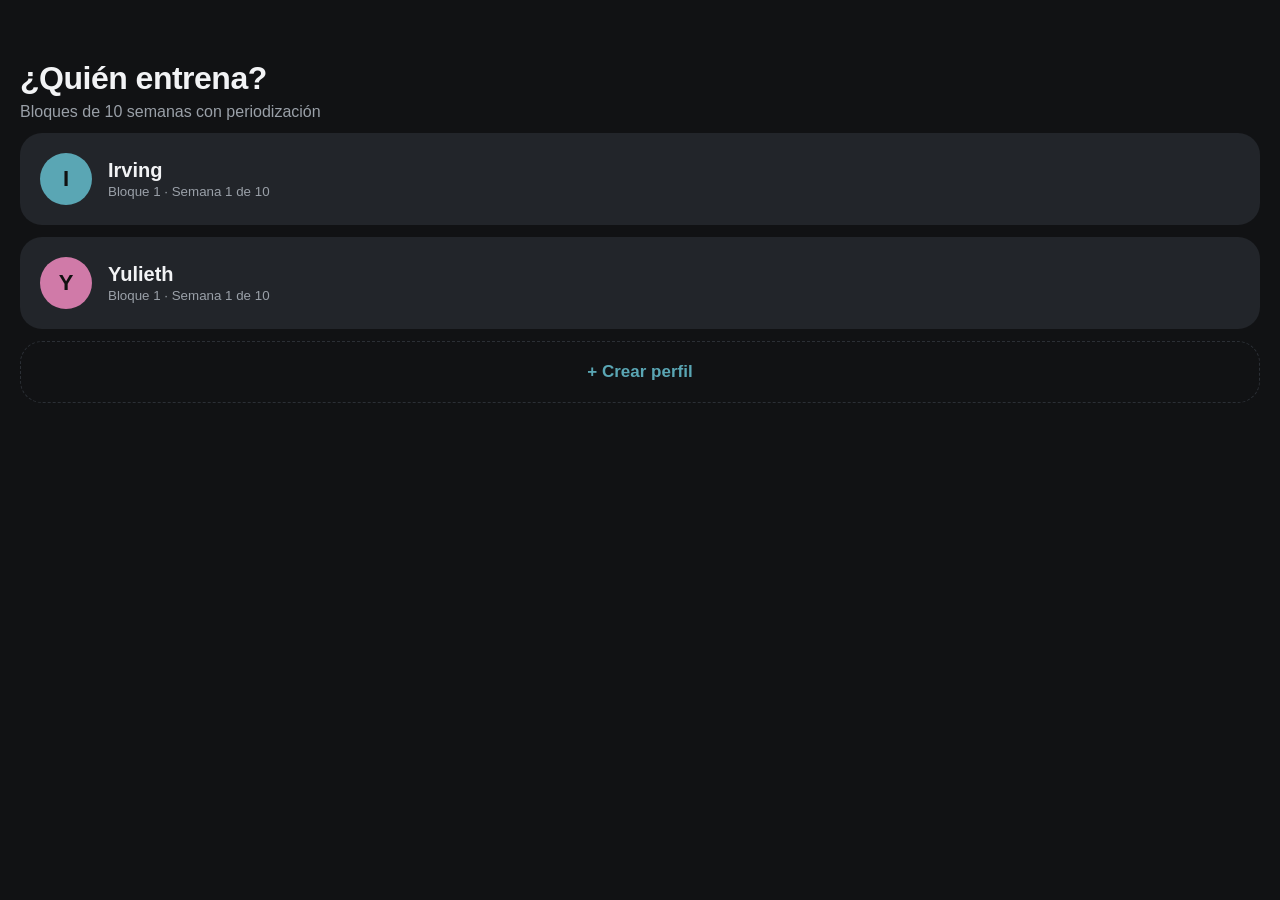
<file: index.html>
<!DOCTYPE html>
<html lang="es">
<head>
  <meta charset="utf-8">
  <meta name="viewport" content="width=device-width, initial-scale=1, viewport-fit=cover">
  <meta name="theme-color" content="#111214">
  <meta name="apple-mobile-web-app-capable" content="yes">
  <meta name="mobile-web-app-capable" content="yes">
  <meta name="apple-mobile-web-app-status-bar-style" content="black-translucent">
  <meta name="apple-mobile-web-app-title" content="Entreno">
  <title>Entreno</title>
  <link rel="manifest" href="manifest.webmanifest">
  <link rel="apple-touch-icon" href="icons/apple-touch-icon.png">
  <link rel="icon" type="image/png" href="icons/icon-192.png">
  <link rel="stylesheet" href="styles.css">
</head>
<body>
  <div id="app"></div>
  <script src="data.js"></script>
  <script src="app.js"></script>
</body>
</html>
</file>
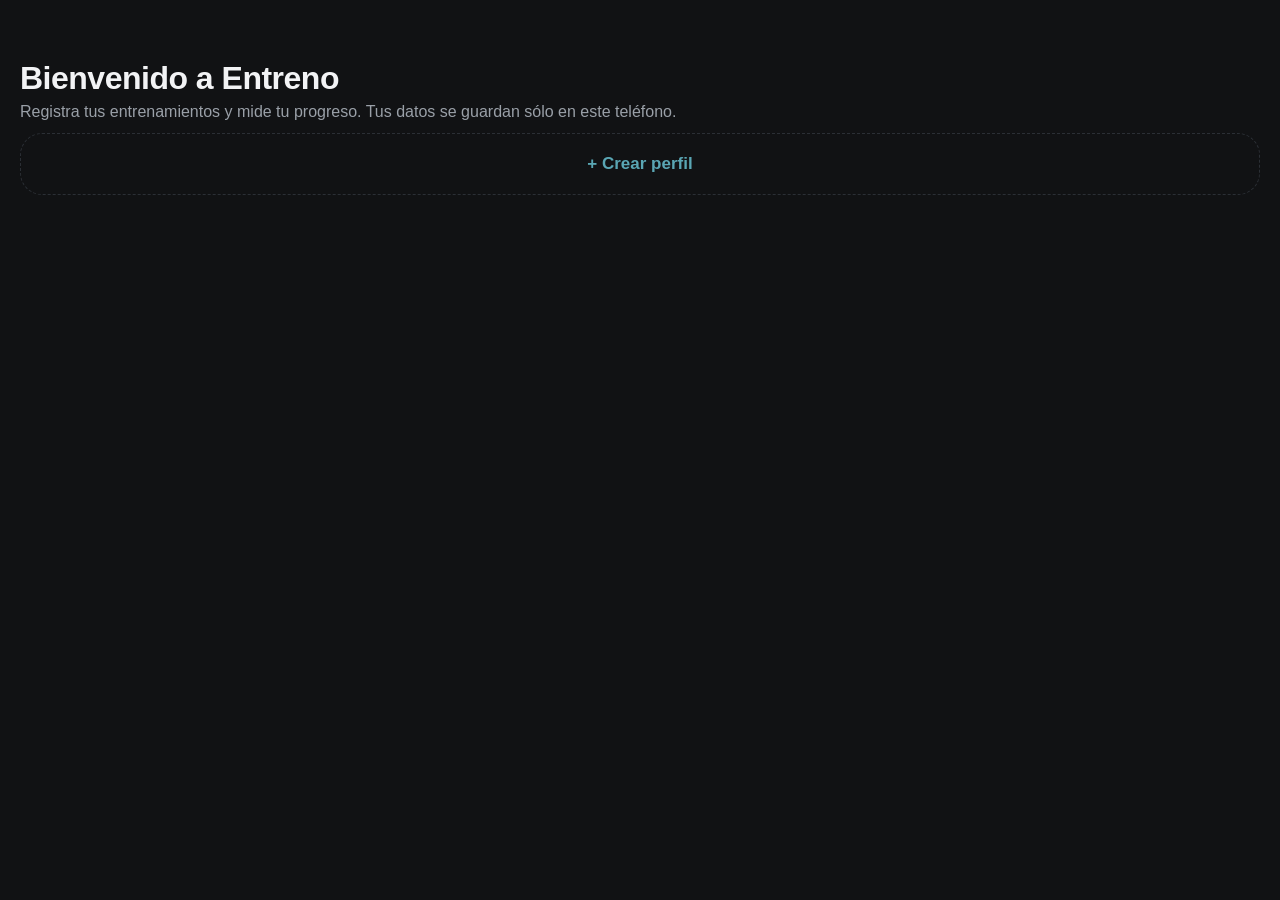
<file: publica/index.html>
<!DOCTYPE html>
<html lang="es">
<head>
  <meta charset="utf-8">
  <meta name="viewport" content="width=device-width, initial-scale=1, viewport-fit=cover">
  <meta name="theme-color" content="#111214">
  <meta name="apple-mobile-web-app-capable" content="yes">
  <meta name="mobile-web-app-capable" content="yes">
  <meta name="apple-mobile-web-app-status-bar-style" content="black-translucent">
  <meta name="apple-mobile-web-app-title" content="Entreno">
  <title>Entreno</title>
  <link rel="manifest" href="manifest.webmanifest">
  <link rel="apple-touch-icon" href="../icons/apple-touch-icon.png">
  <link rel="icon" type="image/png" href="../icons/icon-192.png">
  <link rel="stylesheet" href="../styles.css">
</head>
<body>
  <div id="app"></div>
  <!-- Versión pública: cada persona crea su perfil; datos separados de la versión personal. -->
  <script>window.ENTRENO_MODO = 'publica';</script>
  <script src="../data.js"></script>
  <script src="../app.js"></script>
</body>
</html>
</file>
<file: styles.css>
:root {
  --bg: #111214;
  --card: #22252a;
  --card2: #2b2f35;
  --txt: #f2f3f5;
  --muted: #9aa0a8;
  --acc: #5aa6b4;
  --acc-d: #3f7f8b;
  --ok: #4caf7d;
  --warn: #e0a54b;
  --danger: #e06363;
  --r: 22px;
  --safe-b: env(safe-area-inset-bottom, 0px);
  --safe-t: env(safe-area-inset-top, 0px);
}

* { box-sizing: border-box; -webkit-tap-highlight-color: transparent; }
html, body { margin: 0; background: var(--bg); color: var(--txt); }
body {
  font-family: -apple-system, BlinkMacSystemFont, "SF Pro Text", "Segoe UI", Roboto, sans-serif;
  font-size: 16px;
  padding-top: var(--safe-t);
  padding-bottom: calc(110px + var(--safe-b));
  -webkit-font-smoothing: antialiased;
}
button, input, select, textarea { font: inherit; color: inherit; }
button { cursor: pointer; }
a { color: inherit; text-decoration: none; }

.pad { padding-left: 20px; padding-right: 20px; }
.muted { color: var(--muted); margin: 4px 0; }
.small { font-size: 13px; }
.row { display: flex; align-items: center; }
.between { justify-content: space-between; }
.gap { gap: 10px; }
.grow { flex: 1; min-width: 0; }

h1 { font-size: 32px; font-weight: 800; margin: 0; letter-spacing: -0.5px; }
h2 { font-size: 22px; font-weight: 800; margin: 0 0 4px; letter-spacing: 0.3px; }
h3 { font-size: 19px; font-weight: 700; margin: 0; color: var(--acc); }

.top { display: flex; align-items: center; gap: 10px; padding-top: 20px; padding-bottom: 12px; }
.top h1 { font-size: 30px; }
.icon-btn {
  width: 48px; height: 48px; border-radius: 50%; border: 0; background: var(--card2);
  display: grid; place-items: center; flex: none;
}
.top a.icon-btn { background: transparent; width: 36px; }

.card {
  display: block; width: 100%; background: var(--card); border: 0; border-radius: var(--r);
  padding: 20px; margin: 12px 0; text-align: left;
}

/* Selector de perfil */
.sel { padding-top: 60px; }
.sel h1 { margin-bottom: 6px; }
.perfil-btn { display: flex; align-items: center; gap: 16px; }
.perfil-btn b { display: block; font-size: 20px; }
.perfil-btn small { color: var(--muted); }
.avatar {
  width: 52px; height: 52px; border-radius: 50%; background: var(--c); color: #111;
  display: grid; place-items: center; font-weight: 800; font-size: 22px;
}
.chip-perfil {
  margin-left: auto; width: 44px; height: 44px; border-radius: 50%; border: 0;
  background: var(--c); color: #111; font-weight: 800; font-size: 18px;
}

/* Semanas */
.dots { display: flex; gap: 6px; margin: 10px 0 16px; }
.dot { flex: 1; height: 10px; border-radius: 6px; border: 0; background: var(--card2); padding: 0; }
.dot.half { background: var(--acc-d); }
.dot.full { background: var(--acc); }
.dot.deload { outline: 1px dashed var(--warn); outline-offset: 1px; }
.dot.act { background: var(--txt); }
.pill {
  background: var(--card2) url("data:image/svg+xml,%3Csvg xmlns='http://www.w3.org/2000/svg' width='14' height='14' viewBox='0 0 24 24' fill='none' stroke='%23f2f3f5' stroke-width='3' stroke-linecap='round'%3E%3Cpath d='M6 9l6 6 6-6'/%3E%3C/svg%3E") no-repeat right 16px center;
  padding-right: 42px !important; border: 0; border-radius: 999px; padding: 12px 18px; font-size: 18px;
  -webkit-appearance: none; appearance: none;
}
.pill.full { width: 100%; margin-top: 8px; }

.fase .fase-top { display: flex; justify-content: space-between; align-items: center; gap: 8px; }
.tag { background: var(--card2); color: var(--muted); font-size: 12px; padding: 4px 10px; border-radius: 999px; text-align: right; }
.rir { display: flex; gap: 16px; margin: 10px 0 4px; font-size: 14px; color: var(--muted); flex-wrap: wrap; }
.rir b { color: var(--acc); font-size: 17px; }

.dia { display: flex; justify-content: space-between; align-items: center; padding: 24px 22px; }
.dia .muted { font-size: 17px; }
.ok { width: 34px; height: 34px; border-radius: 50%; background: var(--ok); color: #111; display: grid; place-items: center; }

/* Entrenamiento */
.dia-main { padding-bottom: 40px; }
.toggle { display: flex; gap: 10px; align-items: center; background: var(--card); padding: 14px 16px; border-radius: 16px; margin: 10px 0; }
.toggle small { color: var(--muted); }
.toggle input { width: 22px; height: 22px; accent-color: var(--acc); }
.ej { padding: 18px 0 10px; border-bottom: 1px solid #1f2226; }
.ej-head { display: flex; align-items: center; gap: 12px; }
.ej-num {
  width: 46px; height: 46px; border-radius: 50%; background: var(--card2); display: grid; place-items: center;
  font-weight: 700; color: var(--muted); flex: none;
}
.meta { margin: 3px 0 0; color: var(--muted); font-size: 14px; }
.mas { width: 40px; height: 40px; background: transparent; font-size: 18px; letter-spacing: 1px; }
.sug { margin: 10px 0 0; font-size: 14px; padding: 8px 12px; border-radius: 12px; background: var(--card); }
.sug.sube { color: var(--ok); }
.sug.igual { color: var(--muted); }

.sets { margin-top: 10px; }
.set-h, .set { display: grid; grid-template-columns: 40px 1.3fr 1fr 1fr 0.8fr; gap: 8px; align-items: center; }
.set-h { font-size: 12px; letter-spacing: 1px; color: var(--muted); padding: 6px 0; text-align: center; }
.set { padding: 6px 0; }
.chk {
  width: 34px; height: 34px; border-radius: 50%; border: 2px solid #4a5058; background: transparent;
  color: var(--muted); font-size: 13px; font-weight: 700; display: grid; place-items: center; padding: 0;
}
.set.hecho .chk { background: var(--ok); border-color: var(--ok); color: #111; }
.set.hecho input { color: var(--ok); }
.prev { background: transparent; border: 0; color: var(--acc); font-size: 17px; font-weight: 600; padding: 8px 0; }
.prev:disabled { color: #555b63; }
.set input {
  width: 100%; min-width: 0; text-align: center; background: var(--card); border: 0; border-radius: 12px;
  padding: 11px 4px; font-size: 18px; font-weight: 600;
}
.set input::placeholder { color: #5d636b; font-weight: 500; }
.set input:focus { outline: 2px solid var(--acc); }
.link { background: none; border: 0; color: var(--txt); padding: 12px 0; font-size: 16px; }
.link.muted { color: var(--muted); }
.tec summary { color: var(--muted); font-size: 14px; padding: 4px 0; }
.tec p { margin: 6px 0; font-size: 15px; line-height: 1.4; }
textarea {
  width: 100%; background: transparent; border: 0; color: var(--txt); resize: none; padding: 8px 0;
  font-size: 16px; overflow: hidden;
}
textarea::placeholder { color: var(--muted); }
textarea:focus { outline: none; }

.cierre .energia { display: flex; gap: 8px; margin: 10px 0 16px; }
.energia button { flex: 1; padding: 12px 0; border-radius: 14px; border: 0; background: var(--card2); font-weight: 700; }
.energia button.on { background: var(--acc); color: #111; }
.btn-prim { width: 100%; padding: 18px; border-radius: 999px; border: 0; background: var(--acc); color: #0d1a1c; font-weight: 700; font-size: 18px; }
.btn-sec { display: block; width: 100%; padding: 14px; border-radius: 14px; border: 0; background: var(--card2); margin-top: 10px; text-align: center; }
.btn-danger { width: 100%; padding: 14px; border-radius: 14px; border: 0; background: transparent; color: var(--danger); outline: 1px solid var(--danger); margin-top: 8px; }
.btn-row { font-size: 17px; }
.seg { display: flex; background: var(--card2); border-radius: 999px; padding: 3px; }
.seg button { border: 0; background: transparent; padding: 8px 16px; border-radius: 999px; }
.seg button.on { background: var(--acc); color: #111; font-weight: 700; }

/* Progreso */
.stats { display: grid; grid-template-columns: 1fr 1fr; gap: 12px; }
.stats .card { margin: 0; }
.stats b { display: block; font-size: 28px; }
.stats small { color: var(--muted); }
.chart { width: 100%; height: auto; margin-top: 8px; }
.chart .line { fill: none; stroke: var(--acc); stroke-width: 3; stroke-linejoin: round; }
.chart circle { fill: var(--acc); }
.chart .axis { stroke: #3a3f46; }
.chart text { fill: var(--muted); font-size: 11px; }
.tabla { width: 100%; border-collapse: collapse; font-size: 15px; }
.tabla th { color: var(--muted); font-weight: 500; text-align: left; padding: 6px 4px; font-size: 13px; }
.tabla td { padding: 8px 4px; border-top: 1px solid #30343a; }

/* Barra inferior */
.tabbar {
  position: fixed; left: 50%; transform: translateX(-50%); bottom: calc(16px + var(--safe-b));
  display: flex; gap: 6px; background: rgba(40, 43, 48, 0.92); backdrop-filter: blur(16px); -webkit-backdrop-filter: blur(16px);
  padding: 8px; border-radius: 999px; z-index: 10;
}
.tabbar a { width: 74px; height: 56px; border-radius: 999px; display: grid; place-items: center; color: var(--muted); }
.tabbar a.on { background: #1b1d21; color: var(--txt); }

/* Temporizador */
#timerbar {
  position: fixed; left: 12px; right: 12px; bottom: calc(14px + var(--safe-b)); z-index: 20;
  background: var(--card2); border-radius: 999px; display: flex; align-items: center; gap: 6px;
  padding: 8px; overflow: hidden; box-shadow: 0 8px 30px rgba(0,0,0,.5);
}
#timerbar .tb-fill { position: absolute; left: 0; top: 0; bottom: 0; background: var(--acc-d); opacity: .45; transition: width .25s linear; }
#timerbar .tb-txt { position: relative; flex: 1; text-align: center; font-weight: 700; font-size: 18px; font-variant-numeric: tabular-nums; }
#timerbar .tb-btn { position: relative; border: 0; background: #1b1d21; border-radius: 999px; padding: 10px 14px; font-weight: 600; }
#timerbar.listo { background: var(--acc); color: #111; }
#timerbar.listo .tb-btn { background: rgba(0,0,0,.15); }

/* Hoja de opciones */
.overlay { position: fixed; inset: 0; background: rgba(0,0,0,.55); z-index: 30; display: flex; align-items: flex-end; }
.sheet { width: 100%; background: var(--card); border-radius: 24px 24px 0 0; padding: 12px 12px calc(16px + var(--safe-b)); }
.sheet button { display: block; width: 100%; text-align: left; padding: 16px; border: 0; background: transparent; font-size: 17px; border-radius: 14px; }
.sheet button:active { background: var(--card2); }
.sheet .cancel { text-align: center; color: var(--muted); }

.toast {
  position: fixed; left: 50%; top: calc(20px + var(--safe-t)); transform: translate(-50%, -20px); opacity: 0;
  background: var(--txt); color: #111; padding: 12px 18px; border-radius: 999px; font-weight: 600; z-index: 40;
  transition: all .25s; white-space: nowrap;
}
.toast.show { opacity: 1; transform: translate(-50%, 0); }
.sheet-msg { padding: 12px 16px 4px; margin: 0; color: var(--muted); }
.sheet .peligro { color: var(--danger); font-weight: 700; }

/* Crear perfil y editor de rutina */
.nuevo { text-align: center; color: var(--acc); font-weight: 700; border: 1px dashed var(--card2); background: transparent; }
.form .campo { display: block; margin: 12px 0; color: var(--muted); font-size: 14px; }
.form .campo input:not([type=radio]):not([type=checkbox]), .form .campo select, .form .campo textarea {
  display: block; width: 100%; margin-top: 6px; padding: 12px 14px; border-radius: 12px;
  border: 0; background: var(--card2); color: var(--txt); font-size: 16px;
}
.form .campo .seg { margin-top: 6px; width: max-content; }
.form .campo textarea { resize: vertical; }
.form .campo input:focus, .form .campo select:focus, .form .campo textarea:focus { outline: 2px solid var(--acc); }
.form .btn-prim { margin-top: 12px; }
.opcion { display: flex; gap: 12px; align-items: flex-start; background: var(--card); padding: 14px 16px; border-radius: 16px; margin: 8px 0; color: var(--txt); }
.opcion input { width: 20px; height: 20px; margin-top: 2px; accent-color: var(--acc); flex: none; }
.opcion b { display: block; }
.opcion small { color: var(--muted); }
.sheet.form { max-height: 88vh; overflow-y: auto; padding-left: 20px; padding-right: 20px; }
.sheet.form .btn-prim { text-align: center; padding: 16px; color: #0d1a1c; background: var(--acc); border-radius: 999px; }
.dia-ed .in-dia { padding: 10px 12px; border-radius: 12px; border: 0; background: var(--card2); font-weight: 700; font-size: 17px; min-width: 0; }
.dia-ed .in-dia.corto { width: 110px; font-weight: 400; font-size: 15px; }
.lista-ej { list-style: none; margin: 10px 0 0; padding: 0; }
.lista-ej li { display: flex; align-items: center; gap: 6px; border-top: 1px solid var(--card2); padding: 4px 0; }
.ej-ed { background: none; border: 0; text-align: left; padding: 10px 0; }
.ej-ed b { display: block; font-weight: 600; }
.ej-ed small { color: var(--muted); }
.mini { width: 36px; height: 36px; border-radius: 10px; border: 0; background: var(--card2); flex: none; }
.mini:disabled { opacity: 0.3; }
.peligro-txt { color: var(--danger) !important; }

.tec-av { color: var(--acc); font-size: 13px; }
</file>
